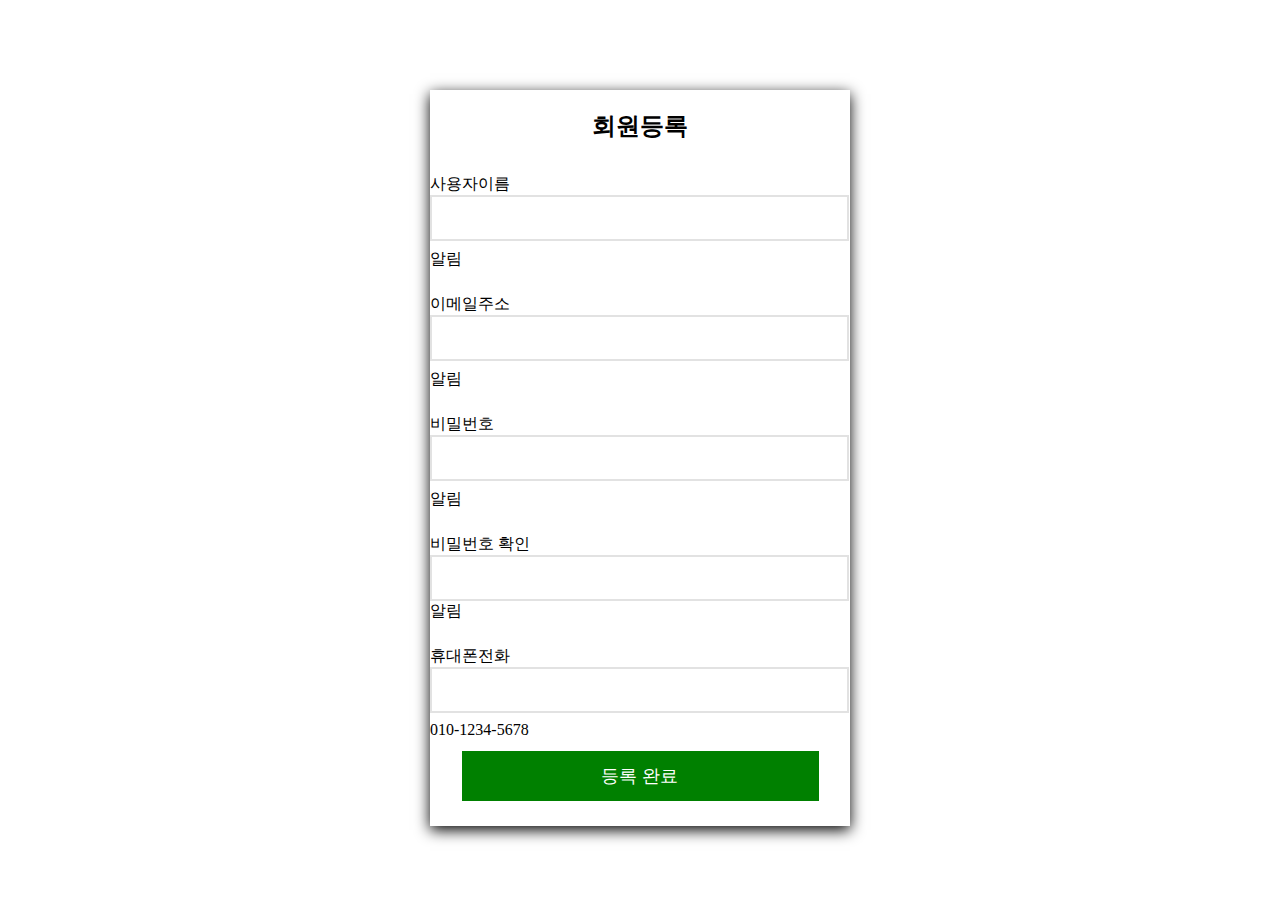
<file: index.html>
<!DOCTYPE html>
<html lang="en">
<head>
    <meta charset="UTF-8">
    <meta name="viewport" content="width=device-width, initial-scale=1.0">
    <title>회원등록</title>
    <!-- div: 하나의 블록개념
         span: 글씨 inline 개념 
    -->
         <link rel="stylesheet" href="style.css">
</head>
<body>
    <div id="wrapper" class="wrapper">                                
        <form id="registationForm" class="registationForm">
            <h2>회원등록</h2>
            <div class="inputGroup">
            <label for="nickname" class="nicknameInput">사용자이름</label>
            <input type="text" id="nickname" class="nicknameInput">
            <span class="helperText">알림</span>
        </div>
        <div class="inputGroup">
            <label for="userEmail">이메일주소</label>
            <input type="email" id="email" class="emailinput">
            <span class="helperText">알림</span>
        </div>
        <div class="inputGroup">
            <label for="userPassword">비밀번호</label>
            <input type="password" id="userPassword" class="passwordinput">
            <span class="helperText">알림</span>
        </div>
        <div class="inputGroup">
            <label for="userPassword2">비밀번호 확인</label>
            <input type="password2" id="userPassword2" class="password2input">
            <span>알림</span>
        </div>
        <div class="inputGroup">
            <label for="phone">휴대폰전화</label>
            <input type="tel" id="phone" class="phoneinput">
            <span class="helperText">010-1234-5678</span>
        </div>
        <button type="submit">등록 완료</button>
        </form>
        <!-- form 테그는 웹브라우저에서 웹서버로 데이터를 넘기고자 할때 input 태그와 같이 작성해주는 태그입니다. -->
    </div>
</body>
</html>
</file>
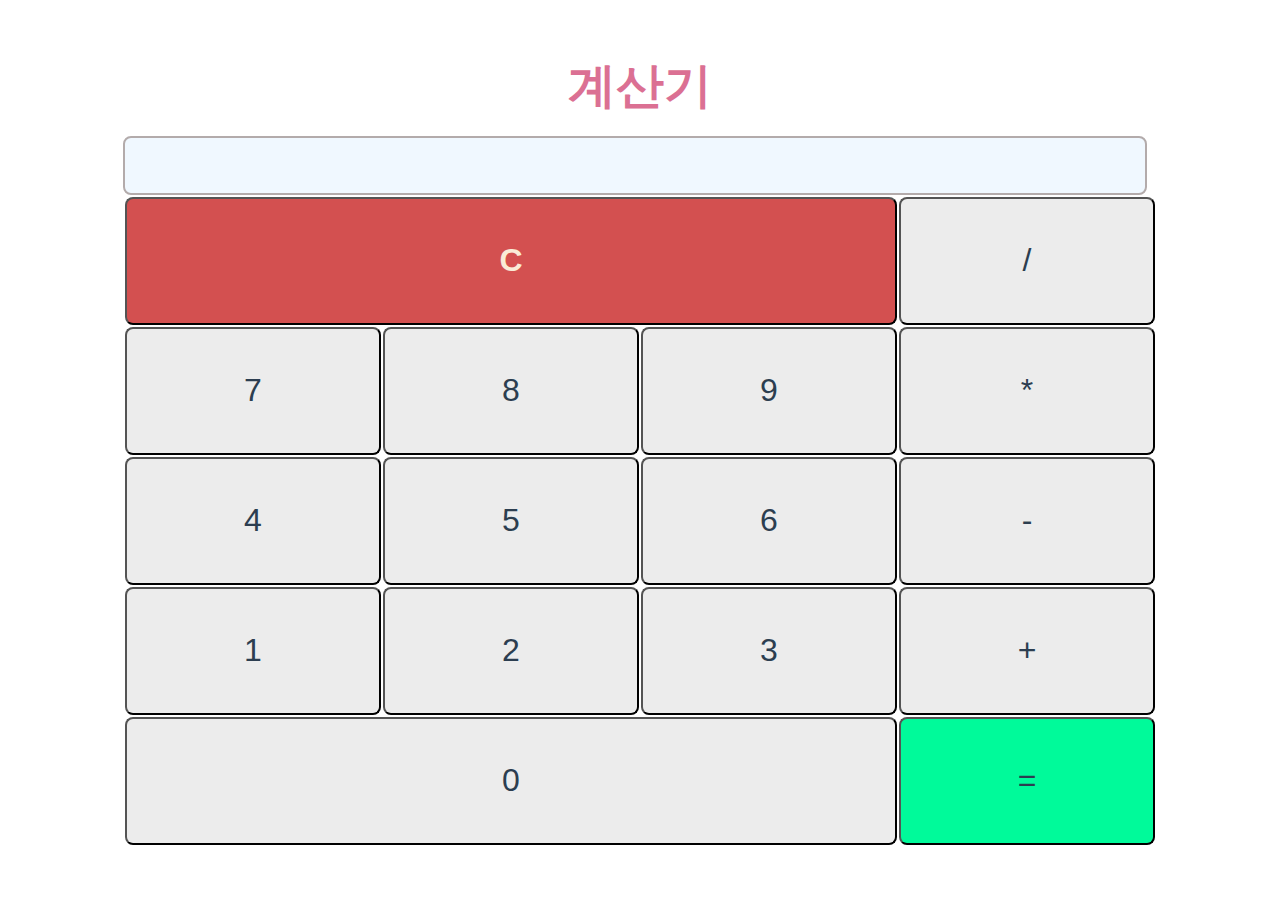
<file: calculator/calculator.html>
<!DOCTYPE html>
<html lang="en">
<head>
    <meta charset="UTF-8">
    <meta name="viewport" content="width=device-width, initial-scale=1.0">
    <title>계산기</title>
    <link rel="stylesheet" href="calculator.css">
</head>
<body>
    <div class ="calculator">
        <h1 style= "text-align: center; color: palevioletred;">계산기</h1>
        <br>
        <div class="calculator">
            <input type="text" class="screen" id="screen" readonly>
            <table>
                <tr>
                    <td colspan="3"><button id="resetButton" style="width: 100%; background-color: rgb(211, 80, 80); font-weight: bold; color: antiquewhite;">C</button></td>
                    <td><button>/</button></td>
                </tr>
                <tr>
                    <td><button>7</button></td>
                    <td><button>8</button></td>
                    <td><button>9</button></td>
                    <td><button>*</button></td>
                </tr>
                <tr>
                    <td><button>4</button></td>
                    <td><button>5</button></td>
                    <td><button>6</button></td>
                    <td><button>-</button></td>
                </tr>
                <tr>
                    <td><button>1</button></td>
                    <td><button>2</button></td>
                    <td><button>3</button></td>
                    <td><button>+</button></td>
                </tr>
                <tr>
                    <td colspan="3"><button id="resetButton" style="width: 100%;">0</button></td>
                    <td><button id="result" style="background-color: mediumspringgreen;" >=</button></td>
                </tr>
            </table>
        </div>
    </div>
    <script src="calculator.js"></script>
</body>
</html>
</file>
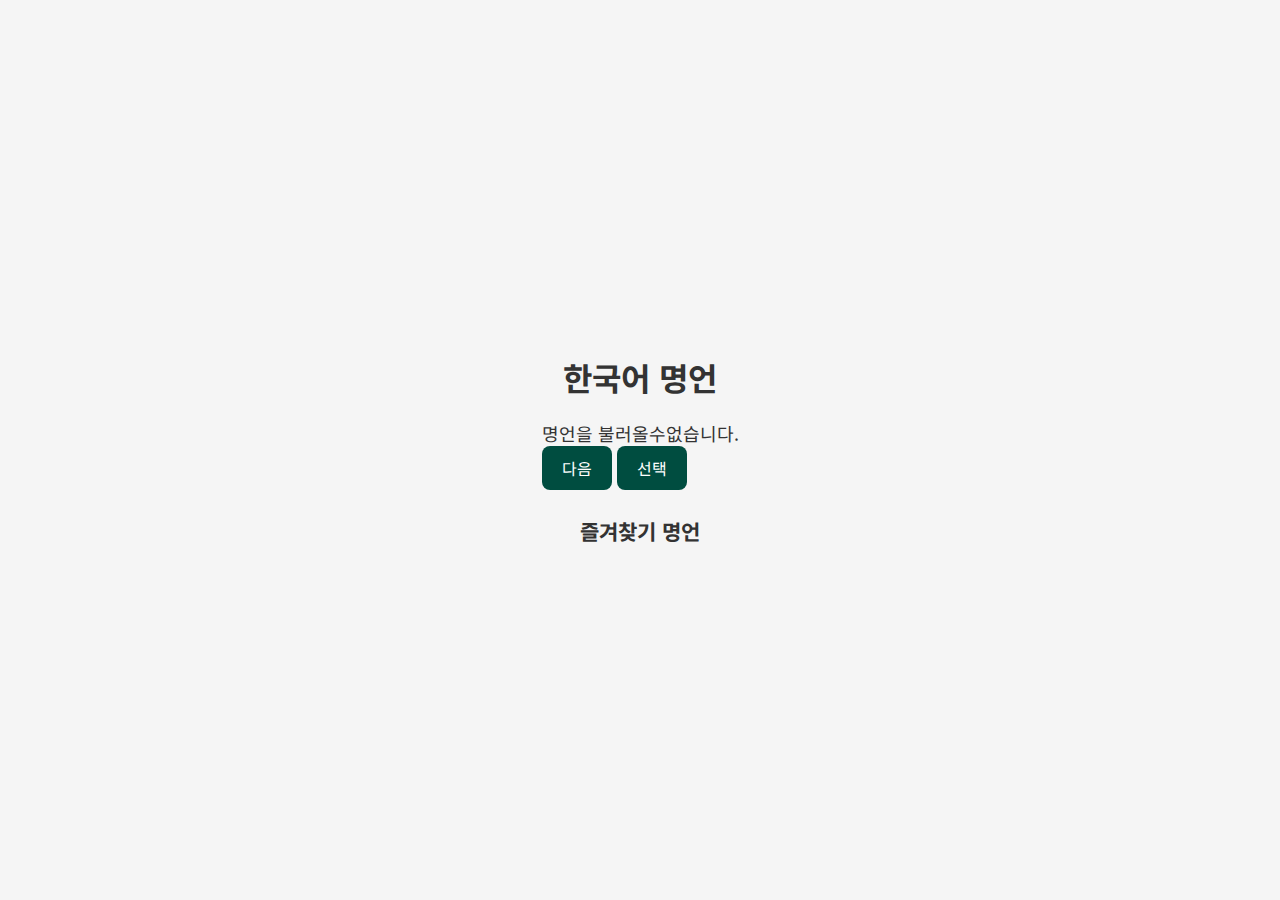
<file: wiseread/wiseread.html>
<!DOCTYPE html>
<html lang="ko">
<head>
    <meta charset="UTF-8">
    <meta name="viewport" content="width=device-width, initial-scale=1.0">
    <title>한국어 명언</title>
    <link rel="stylesheet" href="wiseread.css">
</head>
<body>
    <h1>한국어 명언</h1>
    <div id="quoteContainer" class="quoteContainer">
        <span id="quote"></span>
        <div id="quoteButtons">
            <button id="nextQuote">다음</button>
            <button id="selectQuote">선택</button>
        </div>
    </div>
    <div id="loader" style="display: none;">로딩중</div>

    <div id="quotePick"> <br>
        
        <h3>즐겨찾기 명언</h3>
        <ul id="quotePickList"> 
        </ul>
    </div>
    <script src="wiseread.js"></script>
</body>
</html>
</file>
<file: style.css>
/*    css:
         content 크기를 조절가능
         padding : 자기만에 영역을 가지고누 이동할수도있다
         border: 자기만에 영역에서 움직임 */
:root{
    --primaryColor:green;
    --errorColor:orange;
}


html{
    /* content-box 는 영역의 크기를 지정할때 패팅과 테두리를 제외한 content크기만을 계산
       border-box는 영역의 크기를 지정할때 패딩과 테두리를 포함한 content크기를 계산 */
    box-sizing: border-box;
}

body{
    display: flex;
    align-items: center; 
    /* 수직중앙정렬 */
    justify-content: center;
    /* 수평중앙중렬 */
    min-height: 100vh;
    /* 뷰포트의높이를 100%를 최소높이로 지정 */
    background-color: white;
}
/* display:flex 를먹인테그는 부모테그가 되고 div테그는 자식테그가 됩니다. */

#wrapper{
    width: 420px;
    box-shadow: 0px 4px 14px rgba(0,0,0,2);
    /* box-shodw 의 역활은 영역의 그림자 생성 */
    /* 4px는 수직방향으로 그림자 생성 */
    /* 14px는 그림자의 블러값(그림자의 흐림도)를 적용 */
}

h2{
    text-align: center;
    margin-top: 20px;
}

.inputGroup{
    padding: 8px 12px;
/* 8px은 패딩 위아래로 8px씩
    12px은 패딩을 왼쪽 오른쪽으로 12px
*/
}
.inputGroup{
    display: block; 
    /* display: 영역과 공간을 차지한다 */
    /* display: inline 영역과 너비를 가지지 못한다, 가로와 위에속성을 변경하지못함 */
    padding: 12px 0;
}

.inputGroup input{
    display: block;
    width: 93%;
    padding: 12px;
    border: 2px solid #e2e2e2;
    font-size: 16px;
}

.inputGroup input:focus{

    outline: none;
    /* 테두리 안보이게하는거 */
    border-color: #777;
    /* 테두리색깔 */
}

.inputGroup.valid input{
    border-color: var(--primaryColor);
    /* 테두리 색깔이 초록색 */
    /* .valid는 자바스크립트로 가상의선택자가능 */
}

.inputGroup.invalid input{
    border-color: var(--errorColor);
    /* 테두리 색깔이 초록색 */
    /* .valid는 자바스크립트로 가상의선택자가능 */
    visibility: visible;
}

.inputGroup .helperText{
    display: block;
    padding-top: 8px;
}

.inputGroup.valid .helperText {
    visibility: hidden;
}

.inputGroup.invalid .helperText {
    visibility: visible;
    color: var(--errorColor);
}

#wrapper button{
    display: block;
    width: 85%;
    margin: 0 auto;
    height: 50px;
    margin-bottom: 25px;
    font-size: 18px;
    background-color: var(--primaryColor);
    border: 2px solid var(--primaryColor);
    color: white;
    cursor: pointer;
}
</file>
<file: calculator/calculator.css>
*{
    padding: 0;
    margin: 0;
    box-sizing: border-box;
    /* 테두리를 포함한 모든 테그요소들에 크기를 보여준다 */
}

body{
    display: flex;
    align-items: center;
    justify-content: center;
    min-height: 100vh;
    color: rgb(103, 103, 55);
    background-color: white;
    animation:fadein 1.5s;
}

@keyframes fadein{
    from{
        opacity:0%;
    }
    to{
        opacity: 100%;
    }
}


.container{
    display: inline-block;
    text-align: center;
}

h1{
    margin-bottom: ();
    font-size: 300%;
    color: rgb(115, 115, 230);
}

calculator{
    display: inline-block;
}

input{
    direction: ltr;
    /* 입력방향을 왼쪽에서 오른쪽으로 설정 */
    background-color: aliceblue;
    width: 80vw;
    font-size: 3rem;
    color: black;
    border: 2px solid rgb(179, 171, 171);
    border-radius: 0.5rem;
}

table{
    margin: 0 auto;
    /* 주로 display속성이 block인 값을 가진 테그요소들을 가운데로 옮기고 싶을떄 이용*/

}

button{
    background-color: #ececec;
    width: 20vw;
    height: 10vw;
    font-size: 2rem;
    border-radius: 0.5rem;
    color: #2c3e50;
    transition: box-shadow 03s ease,transform 0.2s ease;
}

button:active{
    transform: scale(0.95);
    box-shadow: 3px 2px 22px 1px rgba(0, 0, 0, 15);
}
/* 버튼을 눌렀을때 */

button:hover{
    transform: scale(0.95);
    box-shadow: 0px 0px 10px rgba(0,0,0,0.2);
}
</file>
<file: wiseread/wiseread.css>
@import url('https://fonts.googleapis.com/css2?family=Noto+Sans+KR:wght@100..900&display=swap'); 

 *{
    font-family: "Noto Sans KR", serif;
    box-sizing: border-box;
    margin: 0;
    padding: 0;
}

body{
    font-size: 18px;
    background: #f5f5f5;
    color: #333;
    display: flex;
    align-items: center;
    justify-content: center;
    flex-direction:column;
    min-height: 100vh;
    padding: 20px;
}

h1{
    font-size: 2rem;
    margin-bottom: 20px;
}

button{
    font-size: 1rem;
    padding: 10px 20px;
    border: none;
    border-radius: 8px;
    background-color: #004d40;
    color: white;
    cursor: pointer;
    transition: background-color 0.3s ease;
} 

button:hover{
    background-color: #00796b;
}

button:active{
    transform: scale(0.95);
}
</file>
